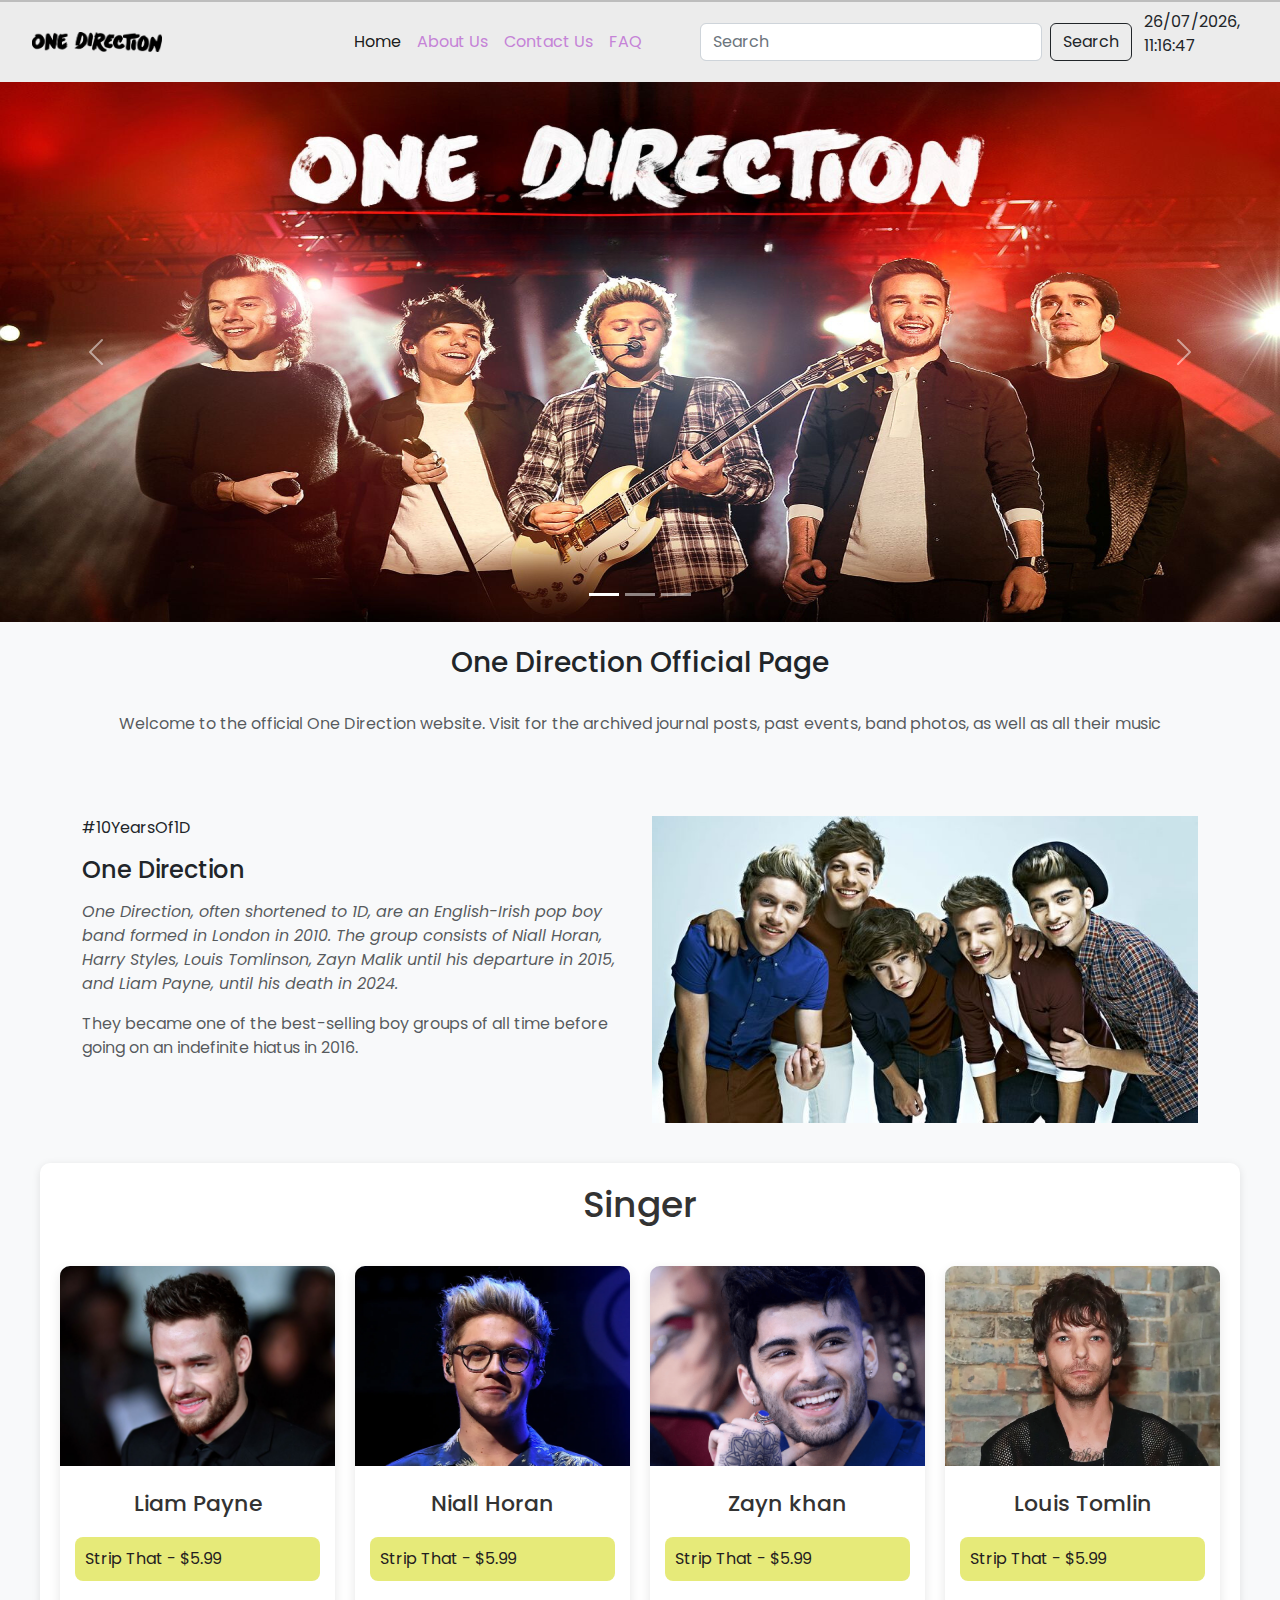
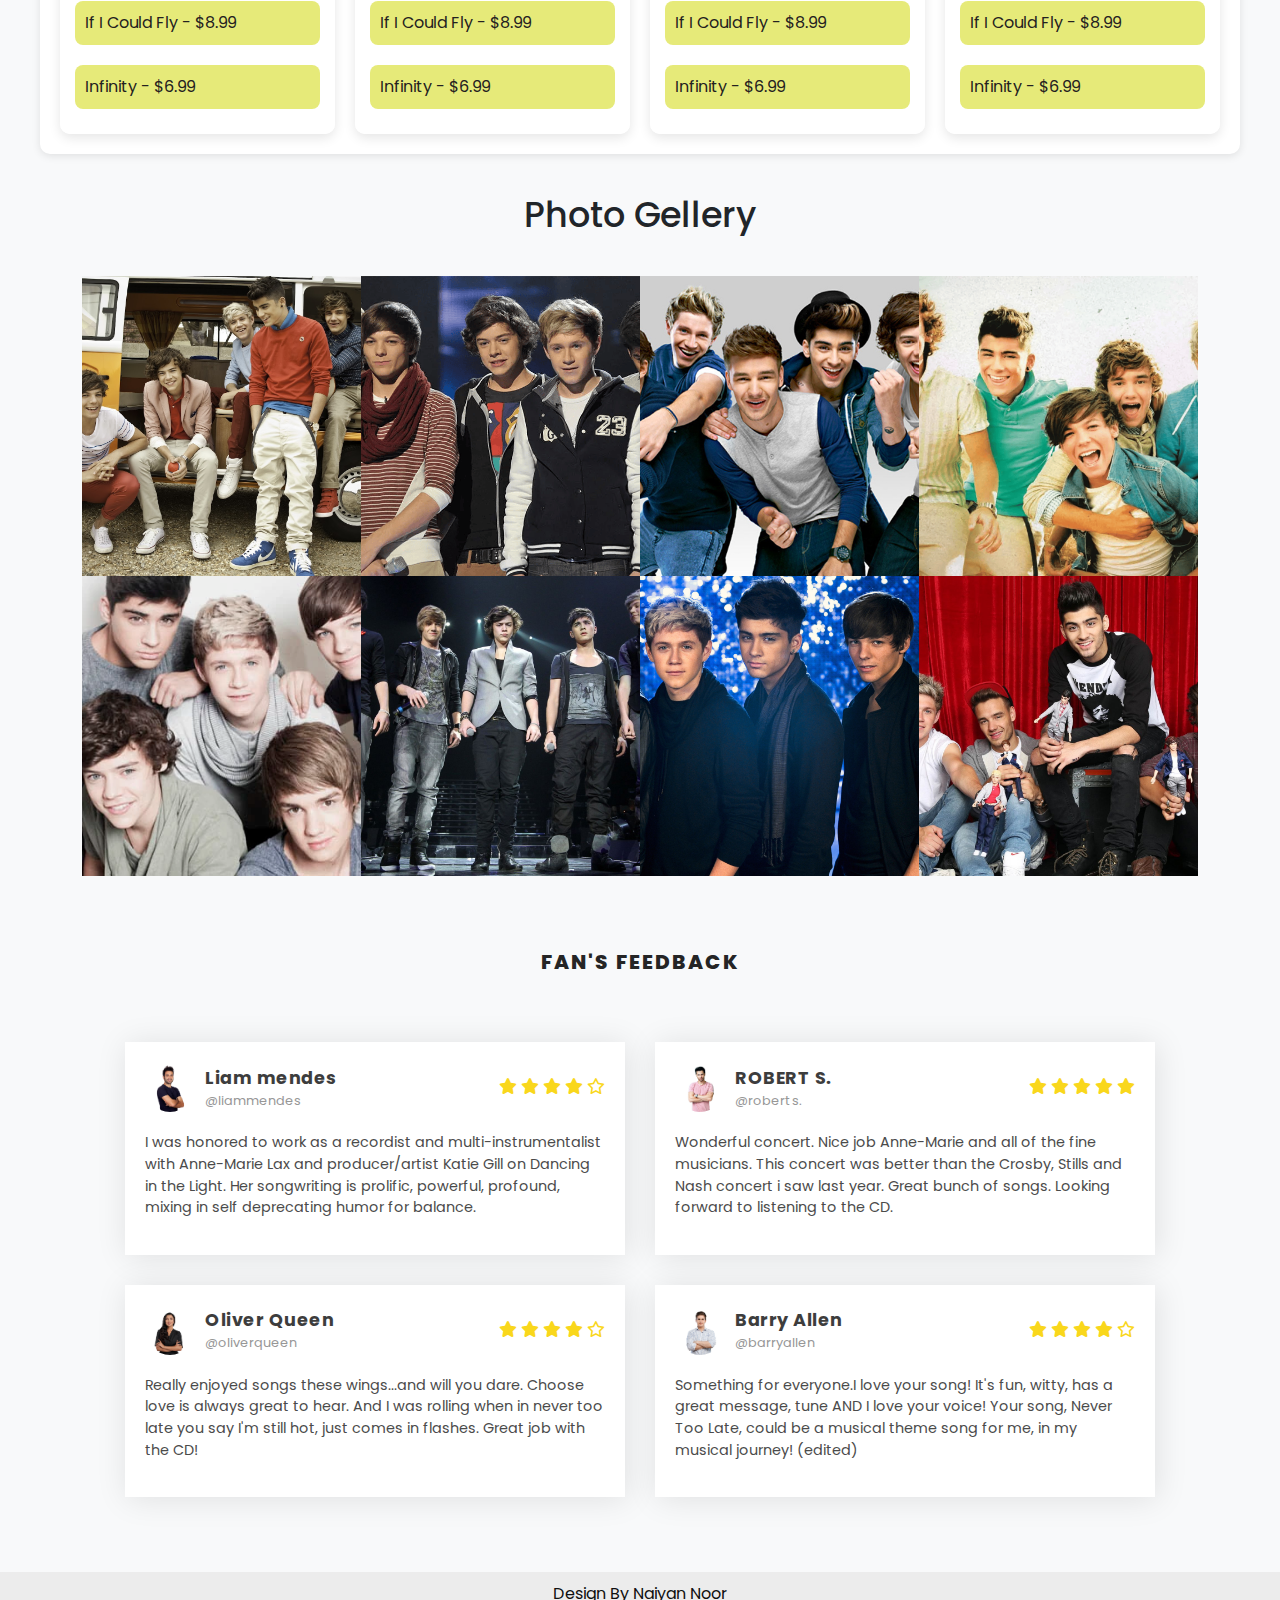
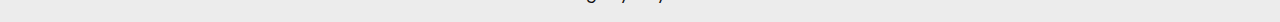
<file: index.html>
<!doctype html>
<html lang="en">
  <head>
    <meta charset="utf-8">
    <meta name="viewport" content="width=device-width, initial-scale=1">
<title>Musical Band</title>

<!--External CSS link-->
  <link href="css/bootstrap.min.css" rel="stylesheet">
	<link href="css/animate.min.css" rel="stylesheet"/>
	<link rel="stylesheet" href="css/swiper.min.css"/>
  <link rel="stylesheet" href="css/bootstrap.min.css">
	<link href="css/responsive.css" rel="stylesheet" />
	<link rel="shortcut icon" href="img/favicon.svg" />
  <link rel="stylesheet" href="css/style.css">

<!--FONT AWESOME-->
  <link rel="stylesheet" href="fontawesome/css/all.min.css">
<!--GOOGLE FONTS-->
<link rel="preconnect" href="https://fonts.gstatic.com">
	<link href="https://fonts.googleapis.com/css?family=Poppins:300,400,500,600,700" rel="stylesheet"/>
 
<!-- favicon-->
<link rel="shortcut icon" href="./favicon.svg" type="image/svg+xml">

  </head>

  
<!--Clock Digital-->
  <body onload="showTime()">


    <!--Navber Start-->



    <nav class="navbar navbar-expand-lg -bs-secondary-bg">
      
      <div class="container-fluid">
        <img style="margin-left: 20px;" height="20px" width="130px" src="img/logo.png" alt="">
        <button class="navbar-toggler" type="button" data-bs-toggle="collapse" data-bs-target="#navbarSupportedContent" aria-controls="navbarSupportedContent" aria-expanded="false" aria-label="Toggle navigation">
          <span class="navbar-toggler-icon"></span>
        </button>
        <div class="collapse navbar-collapse" id="navbarSupportedContent">
          <ul class="navbar-nav ms-auto mb-2 mb-lg-0">
            <li class="nav-item">
              <a class="nav-link active" aria-current="page" href="index.html" target="_blank">Home</a>
            </li>
            <li class="nav-item">
              <a class="nav-link" href="about-us.html" target="_blank">About Us</a>
            </li>
            <li class="nav-item">
              <a class="nav-link" href="contact-us.html" target="_blank">Contact Us</a>
            </li>
            <li class="nav-item">
              <a class="nav-link" href="faq.html" target="_blank">FAQ</a>
            </li>
          </ul>
          <form class="d-flex" role="search">
            <input class="form-control me-2" type="search" placeholder="Search" aria-label="Search">
            <button class="btn btn-outline-dark" type="submit">Search</button>
          </form>
        </div>
      </div>
      <p id="displayTime"></p>
    </nav>

  
<!--Navber End-->



<!--Carousel-->

<div id="carouselExampleIndicators" class="carousel slide" data-bs-ride="carousel">
  <div class="carousel-indicators">
    <button type="button" data-bs-target="#carouselExampleIndicators" data-bs-slide-to="0" class="active" aria-current="true" aria-label="Slide 1"></button>
    <button type="button" data-bs-target="#carouselExampleIndicators" data-bs-slide-to="1" aria-label="Slide 2"></button>
    <button type="button" data-bs-target="#carouselExampleIndicators" data-bs-slide-to="2" aria-label="Slide 3"></button>
  </div>
  <div class="carousel-inner banner">
    <div class="carousel-item active">
      <img src="img/1.png" class="d-block w-100" alt="...">
    </div>
    <div class="carousel-item">
      <img src="img/2.png" class="d-block w-100" alt="...">
    </div>
    <div class="carousel-item">
      <img src="img/3.png" class="d-block w-100" alt="...">
    </div>
  </div>
  <button class="carousel-control-prev" type="button" data-bs-target="#carouselExampleIndicators" data-bs-slide="prev">
    <span class="carousel-control-prev-icon" aria-hidden="true"></span>
    <span class="visually-hidden">Previous</span>
  </button>
  <button class="carousel-control-next" type="button" data-bs-target="#carouselExampleIndicators" data-bs-slide="next">
    <span class="carousel-control-next-icon" aria-hidden="true"></span>
    <span class="visually-hidden">Next</span>
  </button>
</div>

<!--Carousel End-->



<!--Band Details Start-->

    <section class="section_all bg-light" id="about">
      <div class="container">
          <div class="row">
              <div class="col-lg-12">
                  <div class="section_title_all text-center">
                    <br>
                    <h3 class="musicmenu-title">One Direction Official Page</h3>
                    <br>
                      <p class="section_subtitle mx-auto text-muted">
                        Welcome to the official One Direction website. Visit for the archived journal posts, past events, band photos, as well as all their music</p>
                      <div class="">
                          <i class=""></i>
                      </div>
                  </div>
              </div>
          </div>

          <div class="row vertical_content_manage mt-5">
              <div class="col-lg-6">
                  <div class="about_header_main mt-3">
                      <div class="about_icon_box">
                          <p class="text_custom font-weight-bold">#10YearsOf1D</p>
                      </div>
                      <h4 class="about_heading text-capitalize font-weight-bold mt-1">One Direction</h4>
                      <p class="text-muted mt-3"><i>One Direction, often shortened to 1D, are an English-Irish pop boy band formed in London in 2010. The group consists of Niall Horan, Harry Styles, Louis Tomlinson, Zayn Malik until his departure in 2015, and Liam Payne, until his death in 2024.</i> </p>
                      <p class="text-muted mt-3"> They became one of the best-selling boy groups of all time before going on an indefinite hiatus in 2016.</p>
                  </div>
              </div>
              <div class="col-lg-6">
                  <div class="img_about mt-3">
                      <img src="img/Band Details.jpg" alt="" class="img-fluid mx-auto d-block">
                  </div>
                  
              </div>
          </div> 
        </div>
      </div>
  </section>

<!--Band Details End-->


  <!--SInger Section-->
  <div class="menu-container">
    <h1 class="menu-title">Singer</h1>

  <div class="food-menu">
      <div class="food-item">
          <img src="img/M1.jpg" alt="Barbecue Chicken">
          <div class="food-info">
              <ul class="menu-list">
                <h3>Liam Payne</h3>
              <li class="menu-item">Strip That - $5.99</li>
              <li class="menu-item">If I Could Fly - $8.99</li>
              <li class="menu-item">Infinity - $6.99</li>
          </ul>
          </div>
      </div>

      <div class="food-item">
          <img src="img/M2.png" alt="Beef Curry">
          <div class="food-info">
              <ul class="menu-list">
                <h3>Niall Horan</h3>
                <li class="menu-item">Strip That - $5.99</li>
                <li class="menu-item">If I Could Fly - $8.99</li>
                <li class="menu-item">Infinity - $6.99</li>
              </ul>

          </div>
      </div>

      <div class="food-item">
          <img src="img/M3.png" alt="Pizza">
          <div class="food-info">
              <ul class="menu-list">
                <h3>Zayn khan</h3>
                <li class="menu-item">Strip That - $5.99</li>
                <li class="menu-item">If I Could Fly - $8.99</li>
                <li class="menu-item">Infinity - $6.99</li>
              </ul>

          </div>
      </div>

      <div class="food-item">
          <img src="img/M4.png" alt="Ice Cream">
          <div class="food-info">
              <ul class="menu-list">
                <h3>Louis Tomlin</h3>
                <li class="menu-item">Strip That - $5.99</li>
                <li class="menu-item">If I Could Fly - $8.99</li>
                <li class="menu-item">Infinity - $6.99</li>
          </div>
      </div>
  </div>
</div>


<!-- gellery section -->
<section class="gellary-section">
  <div class="container">
	<div class="row">
	<h1 class="gellery-title">Photo Gellery</h1>
		<div class="col-12">
		<div class="gellery-box">
		<div class="image image1"></div>
		<div class="image image2"></div>
		<div class="image image3"></div>
		<div class="image image4"></div>
		
		</div>
		<div class="gellery-box">
		<div class="image image5"></div>
		<div class="image image6"></div>
		<div class="image image7"></div>
		<div class="image image8"></div>
		
		</div>
		
		</div>
	</div>
</div>
</section>

<!--Fan's Review Start-->

<section id="testimonials">
        <!--heading--->
        <div class="testimonial-heading">
            <span>Fan's Feedback</span>
        </div>
        <!--testimonials-box-container------>
        <div class="testimonial-box-container">
            <!--BOX-1-------------->
            <div class="testimonial-box">
                <!--top------------------------->
                <div class="box-top">
                    <!--profile----->
                    <div class="profile">
                        <!--img---->
                        <div class="profile-img">
                            <img src="img/Rev1.png" />
                        </div>
                        <!--name-and-username-->
                        <div class="name-user">
                            <strong>Liam mendes</strong>
                            <span>@liammendes</span>
                        </div>
                    </div>
                    <!--reviews------>
                    <div class="reviews">
                        <i class="fas fa-star"></i>
                        <i class="fas fa-star"></i>
                        <i class="fas fa-star"></i>
                        <i class="fas fa-star"></i>
                        <i class="far fa-star"></i><!--Empty star-->
                    </div>
                </div>
                <!--Comments---------------------------------------->
                <div class="client-comment">
                    <p>I was honored to work as a recordist and multi-instrumentalist with Anne-Marie Lax and producer/artist Katie Gill on Dancing in the Light. Her  songwriting is prolific, powerful, profound, mixing in self deprecating humor for balance.</p>
                </div>
            </div>
            <!--BOX-2-------------->
            <div class="testimonial-box">
                <!--top------------------------->
                <div class="box-top">
                    <!--profile----->
                    <div class="profile">
                        <!--img---->
                        <div class="profile-img">
                            <img src="img/Rev2.png" />
                        </div>
                        <!--name-and-username-->
                        <div class="name-user">
                            <strong>ROBERT S. </strong>
                            <span>@robert s.</span>
                        </div>
                    </div>
                    <!--reviews------>
                    <div class="reviews">
                        <i class="fas fa-star"></i>
                        <i class="fas fa-star"></i>
                        <i class="fas fa-star"></i>
                        <i class="fas fa-star"></i>
                        <i class="fas fa-star"></i><!--Empty star-->
                    </div>
                </div>
                <!--Comments---------------------------------------->
                <div class="client-comment">
                    <p>Wonderful concert. Nice job Anne-Marie and all of the fine musicians. This concert was better than the Crosby, Stills and Nash concert i saw last year. Great bunch of songs. Looking forward to listening to the CD.</p>
                </div>
            </div>
            <!--BOX-3-------------->
            <div class="testimonial-box">
                <!--top------------------------->
                <div class="box-top">
                    <!--profile----->
                    <div class="profile">
                        <!--img---->
                        <div class="profile-img">
                            <img src="img/Rev3.png" />
                        </div>
                        <!--name-and-username-->
                        <div class="name-user">
                          <strong>Oliver Queen</strong>
                            <span>@oliverqueen</span>
                        </div>
                    </div>
                    <!--reviews------>
                    <div class="reviews">
                        <i class="fas fa-star"></i>
                        <i class="fas fa-star"></i>
                        <i class="fas fa-star"></i>
                        <i class="fas fa-star"></i>
                        <i class="far fa-star"></i><!--Empty star-->
                    </div>
                </div>
                <!--Comments---------------------------------------->
                <div class="client-comment">
                    <p>Really enjoyed songs these wings...and will you dare.  Choose love is always great to hear. And I was rolling when in never too late you say I'm still hot, just comes in flashes. Great job with the CD!</p>
                </div>
            </div>
            <!--BOX-4-------------->
            <div class="testimonial-box">
                <!--top------------------------->
                <div class="box-top">
                    <!--profile----->
                    <div class="profile">
                        <!--img---->
                        <div class="profile-img">
                            <img src="img/Rev4.png" />
                        </div>
                        <!--name-and-username-->
                        <div class="name-user">
                            <strong>Barry Allen</strong>
                            <span>@barryallen</span>
                        </div>
                    </div>
                    <!--reviews------>
                    <div class="reviews">
                        <i class="fas fa-star"></i>
                        <i class="fas fa-star"></i>
                        <i class="fas fa-star"></i>
                        <i class="fas fa-star"></i>
                        <i class="far fa-star"></i><!--Empty star-->
                    </div>
                </div>
                <!--Comments---------------------------------------->
                <div class="client-comment">
                    <p> Something for everyone.I love your song! It's fun, witty, has a great message, tune AND I love your voice! Your song, Never Too Late, could be a musical theme song for me, in my musical journey! (edited)</p>
                </div>
            </div>
        </div>
      </section>

      <!--Fan's Review End-->

<footer class="footer-section">
    <div class="container">
	<div class="row">
	<div class="col-md-12">
		<p>Design By Naiyan Noor</p>
	<div>
	</div>
	</div>
</footer>
 
    <script src="js/jquery.min.js"></script>
    <script src="js/bootstrap.bundle.min.js"></script>
	<script src="js/wow.min.js"></script>
	<script src="js/swiper.min.js"></script>
	<script src="js/script.js"></script>

<script>
new WOW().init();
</script>





  </body>
</html>
</file>
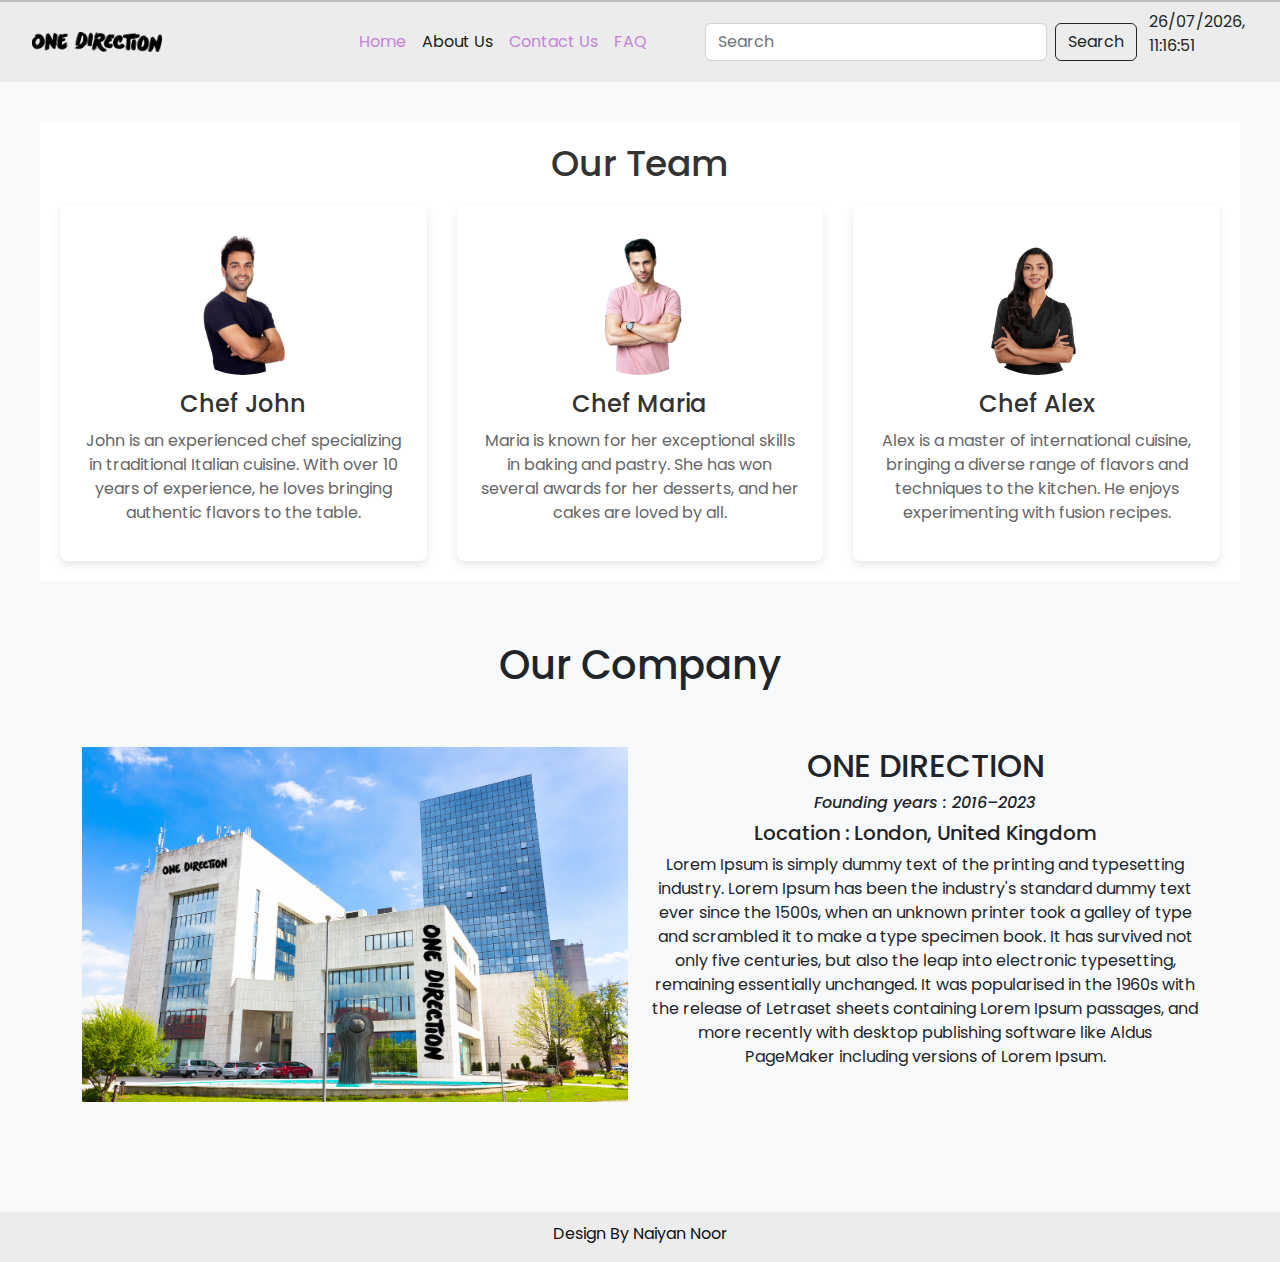
<file: about-us.html>
<!doctype html>
<html lang="en">
  <head>
    <meta charset="utf-8">
    <meta name="viewport" content="width=device-width, initial-scale=1">
<title>Musical Band</title>

<!--External CSS link-->
  <link href="css/bootstrap.min.css" rel="stylesheet">
	<link href="css/animate.min.css" rel="stylesheet"/>
	<link rel="stylesheet" href="css/swiper.min.css"/>
  <link rel="stylesheet" href="css/bootstrap.min.css">
	<link href="css/responsive.css" rel="stylesheet" />
	<link rel="shortcut icon" href="img/favicon.svg" />
  <link rel="stylesheet" href="css/style.css">

<!--FONT AWESOME-->
  <link rel="stylesheet" href="fontawesome/css/all.min.css">
<!--GOOGLE FONTS-->
<link rel="preconnect" href="https://fonts.gstatic.com">
	<link href="https://fonts.googleapis.com/css?family=Poppins:300,400,500,600,700" rel="stylesheet"/>
 
<!-- favicon-->
<link rel="shortcut icon" href="./favicon.svg" type="image/svg+xml">

  </head>

  <!--Clock Digital-->
  <body onload="showTime()">


    <!--Navber Start-->
    <nav class="navbar navbar-expand-lg">
      <div class="container-fluid">
        <img style="margin-left: 20px;" height="20px" width="130px" src="img/logo.png" alt="">
        <button class="navbar-toggler" type="button" data-bs-toggle="collapse" data-bs-target="#navbarSupportedContent" aria-controls="navbarSupportedContent" aria-expanded="false" aria-label="Toggle navigation">
          <span class="navbar-toggler-icon"></span>
        </button>
        <div class="collapse navbar-collapse" id="navbarSupportedContent">
          <ul class="navbar-nav ms-auto mb-2 mb-lg-0">
            <li class="nav-item">
              <a class="nav-link" href="index.html" target="_blank">Home</a>
            </li>
            <li class="nav-item">
              <a class="nav-link active" aria-current="page" href="about-us.html" target="_blank">About Us</a>
            </li>
            <li class="nav-item">
              <a class="nav-link" href="contact-us.html" target="_blank">Contact Us</a>
            </li>
            <li class="nav-item">
              <a class="nav-link" href="faq.html" target="_blank">FAQ</a>
            </li>
          </ul>
          <form class="d-flex" role="search">
            <input class="form-control me-2" type="search" placeholder="Search" aria-label="Search">
            <button class="btn btn-outline-dark" type="submit">Search</button>
          </form>
        </div>
      </div>
            <p id="displayTime"></p>
    </nav>
  
<!--Navber End-->
    


<!-- Team section -->
     <section class="food-staff-section">
      <h1>Our Team</h1>

      <div class="food-staff-container">
          <!-- Staff Member 1 -->
          <div class="food-staff-profile">
              <img src="img/Rev1.png" alt="Chef 1">
              <h3>Chef John</h3>
              <p>John is an experienced chef specializing in traditional Italian cuisine. With over 10 years of experience, he loves bringing authentic flavors to the table.</p>
          </div>

          <!-- Staff Member 2 -->
          <div class="food-staff-profile">
              <img src="img/Rev2.png" alt="Chef 2">
              <h3>Chef Maria</h3>
              <p>Maria is known for her exceptional skills in baking and pastry. She has won several awards for her desserts, and her cakes are loved by all.</p>
          </div>

          <!-- Staff Member 3 -->
          <div class="food-staff-profile">
              <img src="img/Rev3.png" alt="Chef 3">
              <h3>Chef Alex</h3>
              <p>Alex is a master of international cuisine, bringing a diverse range of flavors and techniques to the kitchen. He enjoys experimenting with fusion recipes.</p>
          </div>
      </div>
  </section>



<!--Our Company-->

<section class="company">
  <h1 class="company">Our Company</h1>
   <div class="container">
      <div class="row">
	  <div class="col-md-6">
	     <div class="com-image">
		    <img src="img/com.png" class="img-fluid">
	     </div>
      </div>
	  <div class="col-md-6">
	     <div class="com-info">
		    <h2>ONE DIRECTION</h2>
		    <h6><i>Founding years : 2016–2023</i></h6>
		    <h5>Location : London, United Kingdom</h5>
			<p>Lorem Ipsum is simply dummy text of the printing and typesetting industry. Lorem Ipsum has been the industry's standard dummy text ever since the 1500s, when an unknown printer took a galley of type and scrambled it to make a type specimen book. It has survived not only five centuries, but also the leap into electronic typesetting, remaining essentially unchanged. It was popularised in the 1960s with the release of Letraset sheets containing Lorem Ipsum passages, and more recently with desktop publishing software like Aldus PageMaker including versions of Lorem Ipsum.</p>
	     </div>
      </div>
      </div>
	  
   </div>
</section>


<footer class="footer-section">
  <div class="container">
<div class="row">
<div class="col-md-12">
  <p>Design By Naiyan Noor</p>
<div>
</div>
</div>
</footer>


 
  <script src="js/jquery.min.js"></script>
  <script src="js/bootstrap.bundle.min.js"></script>
	<script src="js/wow.min.js"></script>
	<script src="js/swiper.min.js"></script>
	<script src="js/script.js"></script>

<script>
new WOW().init();
</script>





  </body>
</html>
</file>
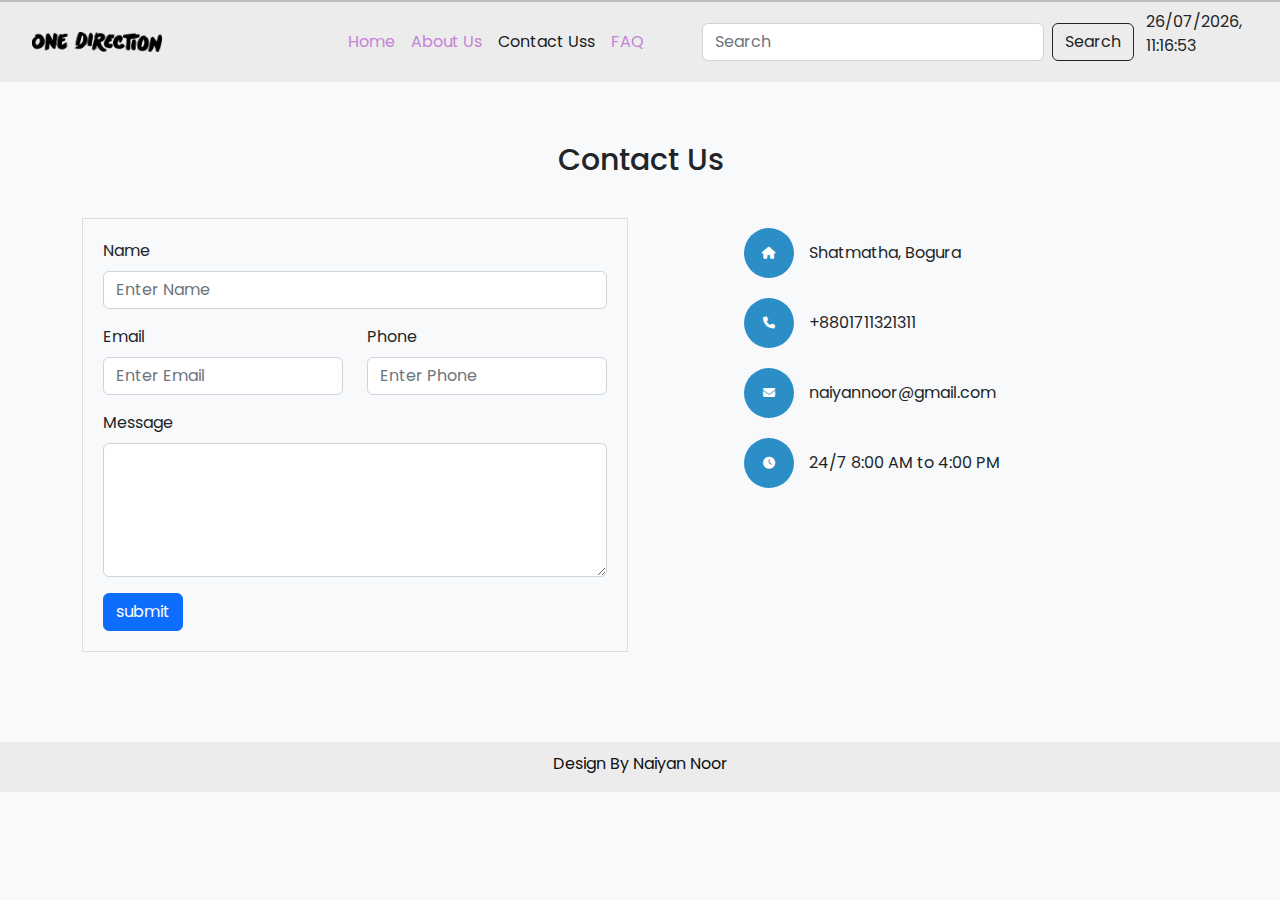
<file: contact-us.html>
<!doctype html>
<html lang="en">
  <head>
    <meta charset="utf-8">
    <meta name="viewport" content="width=device-width, initial-scale=1">
<title>Musical Band</title>

<!--External CSS link-->
  <link href="css/bootstrap.min.css" rel="stylesheet">
	<link href="css/animate.min.css" rel="stylesheet"/>
	<link rel="stylesheet" href="css/swiper.min.css"/>
  <link rel="stylesheet" href="css/bootstrap.min.css">
	<link href="css/responsive.css" rel="stylesheet" />
	<link rel="shortcut icon" href="img/favicon.svg" />
  <link rel="stylesheet" href="css/style.css">

<!--FONT AWESOME-->
  <link rel="stylesheet" href="fontawesome/css/all.min.css">
<!--GOOGLE FONTS-->
<link rel="preconnect" href="https://fonts.gstatic.com">
	<link href="https://fonts.googleapis.com/css?family=Poppins:300,400,500,600,700" rel="stylesheet"/>
 
<!-- favicon-->
<link rel="shortcut icon" href="./favicon.svg" type="image/svg+xml">

  </head>


 <!--Clock Digital-->
  <body onload="showTime()">



    <!--Navber Start-->
    <nav class="navbar navbar-expand-lg">
      <div class="container-fluid">
        <img style="margin-left: 20px;" height="20px" width="130px" src="img/logo.png" alt="">
        <button class="navbar-toggler" type="button" data-bs-toggle="collapse" data-bs-target="#navbarSupportedContent" aria-controls="navbarSupportedContent" aria-expanded="false" aria-label="Toggle navigation">
          <span class="navbar-toggler-icon"></span>
        </button>
        <div class="collapse navbar-collapse" id="navbarSupportedContent">
          <ul class="navbar-nav ms-auto mb-2 mb-lg-0">
            <li class="nav-item">
              <a class="nav-link" href="index.html" target="_blank">Home</a>
            </li>
            <li class="nav-item">
              <a class="nav-link" href="about-us.html" target="_blank">About Us</a>
            </li>
            <li class="nav-item">
              <a class="nav-link active" aria-current="page" href="contact-us.html" target="_blank">Contact Uss</a>
            </li> 
            <li class="nav-item">
              <a class="nav-link" href="faq.html" target="_blank">FAQ</a>
            </li>
          </ul>
          <form class="d-flex" role="search">
            <input class="form-control me-2" type="search" placeholder="Search" aria-label="Search">
            <button class="btn btn-outline-dark" type="submit">Search</button>
          </form>
        </div>
      </div>
      <p id="displayTime"></p>
    </nav>
  
<!--Navber End-->
    


<section class="contact-section">
<div class="container">
      <div class="row contact">
          <h2>Contact Us</h2>
      </div>
    <div class="row">
	<div class="col-md-6">
		<div class="contact-form">
		<form>
			<div class="row">
			<div class="mb-3 col-md-12">
			<label for="exampleFormControlInput1" class="form-label">Name</label>
			<input type="text" class="form-control" id="exampleFormControlInput1" placeholder="Enter Name">
			</div>
			
			<div class="mb-3 col-md-6">
			<label for="exampleFormControlInput1" class="form-label">Email</label>
			<input type="email" class="form-control" id="exampleFormControlInput1" placeholder="Enter Email">
			</div>
			
			<div class="mb-3 col-md-6">
			<label for="exampleFormControlInput1" class="form-label">Phone</label>
			<input type="email" class="form-control" id="exampleFormControlInput1" placeholder="Enter Phone">
			</div>
			
				<div class="mb-3 col-md-12">
				<label for="exampleFormControlTextarea1" class="form-label">Message</label>
				<textarea class="form-control" id="exampleFormControlTextarea1" rows="5"></textarea>
				</div>
				
				<div class="col-md-3">
					<button type="submit" class="btn btn-primary" data-bs-toggle="modal" data-bs-target="#exampleModal">submit</button>
				</div>
			</div>	


		</form>
		</div>
		</div>
		<div class="col-md-6">
      
      <div class="contact-info">
				<ul>

      <li><div class="circle"><i class="fas fa-home"></i></div> Shatmatha, Bogura</li>
				<li><div class="circle"><i class="fas fa-phone"></i></div> +8801711321311</li>
				<li><div class="circle"><i class="fas fa-envelope"></i></div> naiyannoor@gmail.com</li>
				<li><div class="circle"><i class="fas fa-clock"></i></div> 24/7 8:00 AM to 4:00 PM</li>
				</ul>
		</div>
  </div>
</div>
</section>


<div class="modal fade" id="exampleModal" tabindex="-1" aria-labelledby="exampleModalLabel" aria-hidden="true">
  <div class="modal-dialog">
    <div class="modal-content">
      <div class="modal-header">
        <h5 class="modal-title" id="exampleModalLabel">Confirmation</h5>
        <button type="button" class="btn-close" data-bs-dismiss="modal" aria-label="Close"></button>
      </div>
      <div class="modal-body">
        ...
      </div>
      <div class="modal-footer">
         <button type="submit" class="btn btn-primary" onclick="myFunction()">Submit</button>
        <button type="button" class="btn btn-primary">Save changes</button>
      </div>
    </div>
  </div>
</div>

<footer class="footer-section">
  <div class="container">
<div class="row">
<div class="col-md-12">
  <p>Design By Naiyan Noor</p>
<div>
</div>
</div>
</footer>


    <script src="js/jquery.min.js"></script>
    <script src="js/bootstrap.bundle.min.js"></script>
	<script src="js/wow.min.js"></script>
	<script src="js/swiper.min.js"></script>
	<script src="js/script.js"></script>

  <script>
    function myFunction(){
        confirm("You Have Submitted SuccessFully")
    }
</script>





  </body>
</html>
</file>
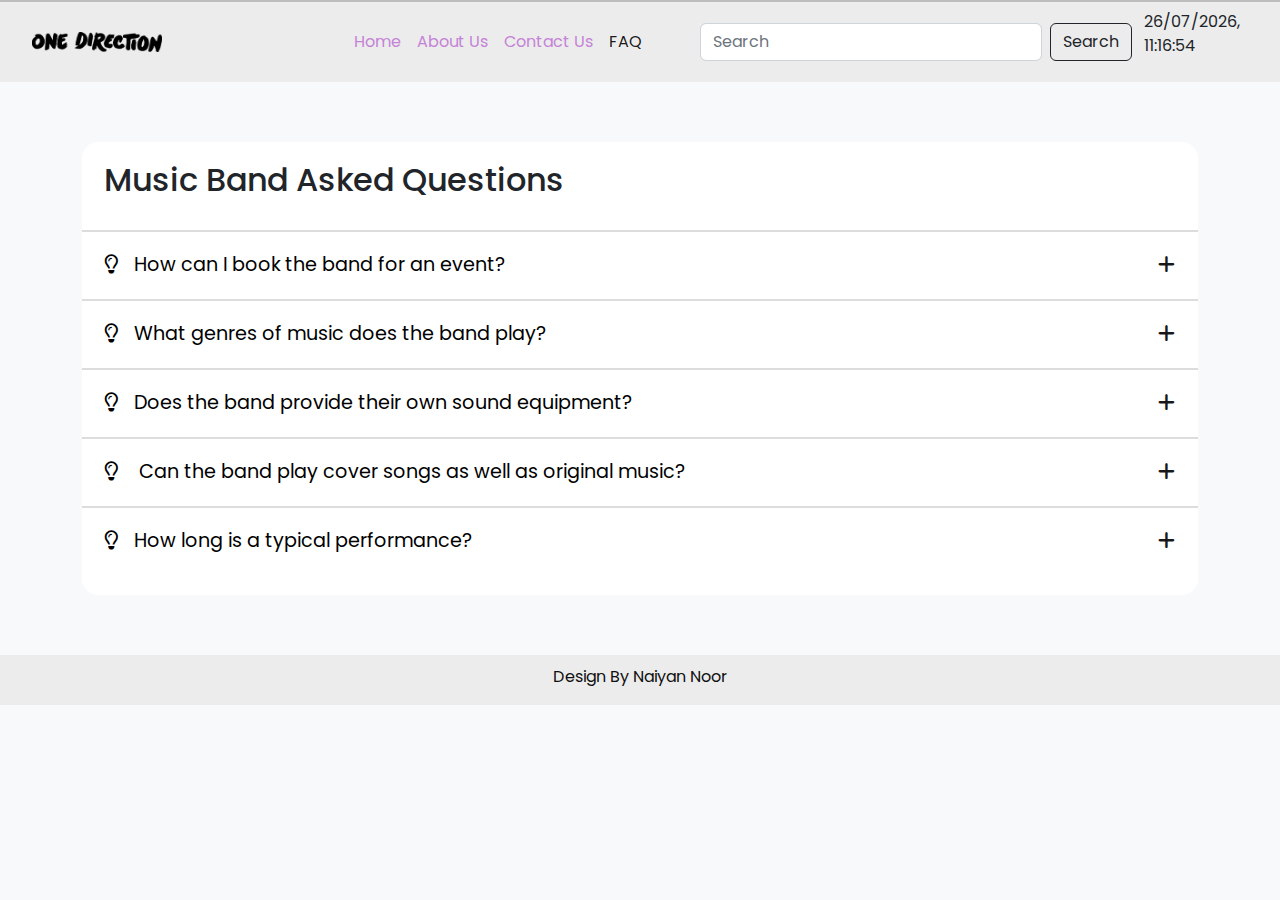
<file: faq.html>
<!doctype html>
<html lang="en">
  <head>
    <meta charset="utf-8">
    <meta name="viewport" content="width=device-width, initial-scale=1">
<title>Musical Band</title>

<!--External CSS link-->
  <link href="css/bootstrap.min.css" rel="stylesheet">
	<link href="css/animate.min.css" rel="stylesheet"/>
	<link rel="stylesheet" href="css/swiper.min.css"/>
  <link rel="stylesheet" href="css/bootstrap.min.css">
	<link href="css/responsive.css" rel="stylesheet" />
	<link rel="shortcut icon" href="img/favicon.svg" />
  <link rel="stylesheet" href="css/style.css">

<!--FONT AWESOME-->
  <link rel="stylesheet" href="fontawesome/css/all.min.css">
<!--GOOGLE FONTS-->
<link rel="preconnect" href="https://fonts.gstatic.com">
	<link href="https://fonts.googleapis.com/css?family=Poppins:300,400,500,600,700" rel="stylesheet"/>
 
<!-- favicon-->
<link rel="shortcut icon" href="./favicon.svg" type="image/svg+xml">

  </head>


  <!--Clock Digital-->
  <body onload="showTime()">



    <!--Navber Start-->
    <nav class="navbar navbar-expand-lg">
      <div class="container-fluid">
        <img style="margin-left: 20px;" height="20px" width="130px" src="img/logo.png" alt="">
        <button class="navbar-toggler" type="button" data-bs-toggle="collapse" data-bs-target="#navbarSupportedContent" aria-controls="navbarSupportedContent" aria-expanded="false" aria-label="Toggle navigation">
          <span class="navbar-toggler-icon"></span>
        </button>
        <div class="collapse navbar-collapse" id="navbarSupportedContent">
          <ul class="navbar-nav ms-auto mb-2 mb-lg-0">
            <li class="nav-item">
              <a class="nav-link" href="index.html" target="_blank">Home</a>
            </li>
            <li class="nav-item">
              <a class="nav-link" href="about-us.html" target="_blank">About Us</a>
            </li>
            <li class="nav-item">
              <a class="nav-link" href="contact-us.html" target="_blank">Contact Us</a>
            </li>
            <li class="nav-item">
              <a class="nav-link active" aria-current="page" href="faq.html" target="_blank">FAQ</a>
            </li> 
          </ul>
          <form class="d-flex" role="search">
            <input class="form-control me-2" type="search" placeholder="Search" aria-label="Search">
            <button class="btn btn-outline-dark" type="submit">Search</button>
          </form>
        </div>
      </div>
      <p id="displayTime"></p>
    </nav>
  
<!--Navber End-->
    


<section class="faq-section">
  <div class="container">
     <div class="row">
	    <div class="col-md-12">
		
		   <div class="accordion">
                 <h2 class="accordion__heading">Music Band Asked Questions</h2>

			  <div class="accordion__item">
				<button class="accordion__btn">

				  <span class="accordion__caption"><i class="far fa-lightbulb"></i>How can I book the band for an event?</span>
				  <span class="accordion__icon"><i class="fa fa-plus"></i></span>
				</button>

				<div class="accordion__content">
				  <p>To book the band, please fill out the contact form on our website or email us directly at onedirection@music.com. Include details such as the event date, location, type of event, and any specific requirements. We will get back to you as soon as possible to discuss availability and rates.

          </p>
				</div>
			  </div>

  <div class="accordion__item">
    <button class="accordion__btn">

      <span class="accordion__caption"><i class="far fa-lightbulb"></i>What genres of music does the band play?</span>
      <span class="accordion__icon"><i class="fa fa-plus"></i></span>
    </button>

    <div class="accordion__content">
      <p>Our band performs a variety of genres, including rock, pop, blues, jazz, and country. We customize our setlist based on the type of event and audience preferences, ensuring an enjoyable experience for everyone.</p>
    </div>
  </div>

  <div class="accordion__item">
    <button class="accordion__btn">

      <span class="accordion__caption"><i class="far fa-lightbulb"></i>Does the band provide their own sound equipment?</span>
      <span class="accordion__icon"><i class="fa fa-plus"></i></span>
    </button>

    <div class="accordion__content">
      <p>Yes, we bring our own professional-grade sound equipment, including speakers, microphones, and instruments. If the venue has specific requirements or equipment, please let us know in advance so we can accommodate accordingly.
      </p>
    </div>
  </div>

  <div class="accordion__item">
    <button class="accordion__btn">

      <span class="accordion__caption"><i class="far fa-lightbulb"></i> Can the band play cover songs as well as original music?</span>
      <span class="accordion__icon"><i class="fa fa-plus"></i></span>
    </button>

    <div class="accordion__content">
      <p> Absolutely! We have a versatile repertoire that includes both original songs and popular cover tunes. If you have specific requests for cover songs, please share them with us ahead of time, and we'll do our best to include them in our performance.</p>
    </div>
  </div>

  <div class="accordion__item">
    <button class="accordion__btn">

      <span class="accordion__caption"><i class="far fa-lightbulb"></i>How long is a typical performance?</span>
      <span class="accordion__icon"><i class="fa fa-plus"></i></span>
    </button>

    <div class="accordion__content">
      <p>Our standard performance is usually around two to three hours, with breaks in between. However, we can adjust the duration to fit your event schedule, whether it's a shorter set or an extended performance. Let us know your requirements, and we can customize the show accordingly.</p>
    </div>
  </div>
</div>

	    </div>
     </div>
  </div>
</section>


<footer class="footer-section">
     <div class="container">
	   <div class="row">
	      <div class="col-md-12">
		     <p>Design By Naiyan Noor</p>
	      <div>
	   </div>
	 </div>
</footer>
 
    <script src="js/jquery.min.js"></script>
    <script src="js/bootstrap.bundle.min.js"></script>
	<script src="js/wow.min.js"></script>
	<script src="js/swiper.min.js"></script>
		<script src="js/script.js"></script>
	
    <script>
      function myFunction(){
          confirm("You Have Submitted SuccessFully")
      }
  </script>



  </body>
</html>
</file>
<file: css/responsive.css>
*{
	margin:0px;
	padding:0px;
	box-sizing:border-box;
}

@media screen and (max-width: 1600px) {
  
  
  
}

@media screen and (max-width: 1200px) {
  

  
}

@media screen and (max-width: 1070px) {
 
 
}

@media screen and (max-width: 991px) {

}






@media screen and (max-width: 767px) {


}

@media screen and (max-width: 630px) {


}



@media screen and (max-width: 575px) {

}

@media screen and (max-width: 540px) {

}

@media screen and (max-width: 500px) {

}

@media screen and (max-width: 440px) {
	


}



@media screen and (max-width: 425px) {

}

@media screen and (max-width: 375px) {

}

@media screen and (max-width: 320px) {

	
}
</file>
<file: css/style.css>
*{
	margin:0px;
	padding:0px;
	box-sizing:border-box;
}
html{
     scroll-behavior: smooth;
 }
body{
		font-family: 'Poppins';
		position: relative;
		font-size:16px;
    background-color: #f8f9fa 

}
/*Start Clock*/
  #clock {
  font-size: 15px;
	border: 2px solid #ddd;
  padding: 5px 20px;
  font-size: 16px;
  margin-left: 10px;
	color: #ffffff;
        }

/*End Clock*/


/*Start Navbar */
  .navbar{
  background-color:rgb(236, 236, 236);
  margin-bottom: 0%;
  border-top: 2px solid rgba(142, 142, 142, .5);
  }
  
  .nav-item .nav-link{
  color: rgb(197, 131, 215);
  }
  
  .nav-item .nav-link:hover{
      background-color: rgba(37, 135, 239, 0.5);
      display: inline-block;
      width: auto;
      }
      
/* End navbar CSS */




/*One Direction Official Page*/
.bg-light {
  background-color: #f8f9fa !important;

}




/*End Member Profile */

/* General Styling for Menu Card */
.menu-container {
  max-width: 1200px;
  margin: 40px auto;
  padding: 20px;
  background-color: #fff;
  box-shadow: 0 2px 8px rgba(0, 0, 0, 0.1);
  border-radius: 10px;
}

.menu-title {
  text-align: center;
  font-size: 36px;
  margin-bottom: 40px;
  color: #333;
}

/* Food Menu Grid */
.food-menu {
  display: grid;
  grid-template-columns: repeat(4, 1fr); /* Four equal columns */
  gap: 20px;
  justify-items: center;
}

.food-item {
  position: relative;
  background-color: #fff;
  border-radius: 10px;
  box-shadow: 0 4px 12px rgba(0, 0, 0, 0.1);
  overflow: hidden;
  text-align: center;
  transition: transform 0.3s ease;
}

.food-item img {
  width: 100%;
  height: 200px;
  object-fit: cover;
}

.food-info {
  padding: 15px;
  background-color: #fff;
  text-align: center;
}

.food-info h3 {
  font-size: 22px;
  margin: 10px 0;
  color: #333;
}

.food-info p {
  font-size: 16px;
  color: #777;
}

/* Hover effect for food items */
.food-item:hover {
  transform: scale(1.05);
  box-shadow: 0 6px 20px rgba(0, 0, 0, 0.1);
}

.food-item:hover .food-info {
  background-color: #f1f1f1;
}

/* Media Queries for Responsiveness */
@media (max-width: 1024px) {
  .food-menu {
      grid-template-columns: repeat(2, 1fr); /* Two columns on medium screens */
  }

  .food-item img {
      height: 180px; /* Reduce image height for medium screens */
  }

  .food-info h3 {
      font-size: 20px;
  }

  .food-info p {
      font-size: 14px;
  }
}

@media (max-width: 768px) {
  .food-menu {
      grid-template-columns: 1fr; /* Stack food items vertically on small screens */
  }

  .food-item img {
      height: 150px; /* Further reduce image height on small screens */
  }

  .food-info h3 {
      font-size: 18px;
  }

  .food-info p {
      font-size: 14px;
  }
}

/*-----*/
/* Unordered list styling */
.menu-list {
  list-style-type: none;
  padding: 0;
  margin: 0;
}

/* Menu item styling */
.menu-item {
  background-color: #e6ea79;
  padding: 10px;
  margin: 10px 0;
  border-radius: 8px;
  font-size: 16px;
  color: #232020;
  display: flex;
  justify-content: space-between;
  align-items: center;
  transition: background-color 0.3s ease;
}

/* Hover effect for menu items */
.menu-item:hover {
  background-color: #a39999;
}

/* Responsive design */
@media (max-width: 600px) {
  .card {
      width: 250px;
      padding: 15px;
  }
  .card-title {
      font-size: 20px;
  }
  .menu-item {
      font-size: 14px;
  }
}





/* gellery Section Start */

.gellary-section {
  padding-top: 0px;
  padding-bottom: 1px;
}
.gellery-title {
  font-size: 35px;
  text-align: center;
  margin-bottom: 40px;
}

.gellery-box {
display:flex;

}
.image {
width:300px;
height:300px;
background:grey;
background-size:cover;
background-position:center;
transition:0.3s;
}
.image1 {
background-image:url('../img/Gallary1.jpg');
}
.image2 {
background-image:url('../img/Gallary2.png');
}
.image3 {
background-image:url('../img/Gallary\ 3.jpg');
}
.image4 {
background-image:url('../img/Gallary\ 4.png');
}
.image5 {
background-image:url('../img/Gallary\ 5.png');
}
.image6 {
background-image:url('../img/Gallary\ 6.jpg');
}
.image7 {
background-image:url('../img/Gallary\ 7.jpg');
}
.image8 {
background-image:url('../img/Gallary\ 8.jpg');
}
.image:hover {
transition:0.3s;
width:600px;
}

/* gellery Section End */


/*Start Review Section*/

#testimonials{
  display: flex;
  justify-content: center;
  align-items: center;
  flex-direction: column;
  width:100%;
padding-top:30px;
}
.testimonial-heading{
  letter-spacing: 1px;
  margin: 30px 0px;
  padding: 10px 20px;
  display: flex;
  flex-direction: column;
  justify-content: center;
  align-items: center;
}

.testimonial-heading span {
  font-size: 20px;
  color: #252525;
  margin-bottom: 10px;
  letter-spacing: 2px;
  text-transform: uppercase;
  font-weight: 800;
}
.testimonial-box-container{
  display: flex;
  justify-content: center;
  align-items: center;
  flex-wrap: wrap;
  width:100%;
}
.testimonial-box{
  width:500px;
  box-shadow: 2px 2px 30px rgba(0,0,0,0.1);
  background-color: #ffffff;
  padding: 20px;
  margin: 15px;
  cursor: pointer;
}
.profile-img{
  width:50px;
  height: 50px;
  border-radius: 50%;
  overflow: hidden;
  margin-right: 10px;
}
.profile-img img{
  width: 100%;
  height: 100%;
}
.profile{
  display: flex;
  align-items: center;
}
.name-user{
  display: flex;
  flex-direction: column;
}
.name-user strong{
  color: #3d3d3d;
  font-size: 1.1rem;
  letter-spacing: 0.5px;
}
.name-user span{
  color: #979797;
  font-size: 0.8rem;
}
.reviews{
  color: #f9d71c;
}
.box-top{
  display: flex;
  justify-content: space-between;
  align-items: center;
  margin-bottom: 20px;
}
.client-comment p{
  font-size: 0.9rem;
  color: #4b4b4b;
}
.testimonial-box:hover{
  transform: translateY(-10px);
  transition: all ease 0.3s;
}

/*End Review Section */



/* start Our Team*/

.food-staff-section {
  max-width: 1200px;
  margin: 40px auto;
  padding: 20px;
  background-color: #fff;
  text-align: center;
}

.food-staff-section h1 {
  font-size: 36px;
  margin-bottom: 20px;
  color: #333;
}

/* Staff Container */
.food-staff-container {
  display: grid;
  grid-template-columns: repeat(3, 1fr);
  gap: 30px;
}

.food-staff-profile {
  background-color: #fff;
  padding: 20px;
  border-radius: 8px;
  box-shadow: 0 4px 10px rgba(0, 0, 0, 0.1);
  transition: transform 0.3s ease, box-shadow 0.3s ease;
}

.food-staff-profile img {
  width: 150px;
  height: 150px;
  border-radius: 50%;
  object-fit: cover;
  margin-bottom: 15px;
}

.food-staff-profile h3 {
  font-size: 24px;
  margin-bottom: 10px;
  color: #333;
}

.food-staff-profile p {
  font-size: 16px;
  color: #666;
}

/* Hover Effect */
.food-staff-profile:hover {
  transform: translateY(-5px);
  box-shadow: 0 6px 15px rgba(0, 0, 0, 0.15);
}

/* Responsive Design for smaller screens */
@media (max-width: 1024px) {
  .food-staff-container {
      grid-template-columns: repeat(2, 1fr); /* 2 items per row on medium screens */
  }
}

@media (max-width: 768px) {
  .food-staff-container {
      grid-template-columns: 1fr; /* 1 item per row on smaller screens */
  }
}
/*Team Section End*/




/*Our Company */
.company{
  text-align: center;
  padding-top: 10px;
  padding-bottom: 50px;
}

/* code for phone layout */
@media (max-width:850px){
  .team-member {
    width:25%;
    margin-left: 4%;
    margin-right: 4%;
    margin-bottom: 40px;
    
  } 
}

@media (max-width:650px){
  .team-member {
    float: none;
    display: block;
    margin: 50px auto;
    width: 100%;
    text-align: center;
  }
  
  .team-member h3,
  .team-member span {
    margin: 15px auto;
  }
}
/*End Our Company */





/*Start Contact section*/
.contact-section {
    padding-top: 60px;
    padding-bottom: 30px;
}
.contact-form {
    border: 1px solid #ddd;
    padding: 20px;

}
.contact h2 {
    font-size: 30px;
    text-align: center;
	margin-bottom: 40px;
}

.contact-info {
  display: flex;
  padding-left:60px;
}

ul {
  margin-right: 50px;
  display: flex;
  flex-direction: column;
}

ul li {
  list-style: none;
  margin: 10px 0;
  font-size: 16px;
  display: flex;
  align-items: center;
}

.circle {
  width: 50px;
  height: 50px;
  background: #2c8ec7;
  border-radius: 50%;
  margin-right: 15px;
  line-height: 50px;
  text-align: center;
  color: #fff;
  font-size: 12px;
}
/*End Contact section*/



/* Star faq section*/

.faq-section {
  padding-top: 60px;
}
.accordion {
padding: 1.2rem 0;
border-radius: 1rem;
background: white;
/*   box-shadow: 0 0 5rem lightgrey; */
}

.accordion__heading {
margin-bottom: 30px;
padding: 0 1.4rem;
}

.accordion__btn {
display: flex;
justify-content: space-between;
align-items: center;
width: 100%;
padding: 1.2rem 1.4rem;
background: white;
border: none;
outline: none;

font-size: 1.2rem;
text-align: left;
cursor: pointer;
transition: 0.1s;
border-top:2px solid #ddd;
}
.accordion__btn:hover {

background: hsl(248, 53%, 97%);
}

.accordion__item--active .accordion__btn {
background: hsl(248, 53%, 97%);
}

.fa-lightbulb {
padding-right: 1rem;
}
.accordion__icon {
border-radius: 50%;
transform: rotate(0deg);
transition: 0.3s ease-in-out;
opacity: 0.9;
}
.accordion__item--active .accordion__icon {
transform: rotate(135deg);
}

.accordion__content {
font-weight: 300;
max-height: 0;
opacity: 0;
overflow: hidden;
transform: translateX(16px);
transition: max-height 0.5s ease, opacity 0.5s, transform 0.5s;
}
.accordion__content p {
padding: 1rem 1.8rem;
}

.accordion__item--active .accordion__content {
opacity: 1;
transform: translateX(0px);
max-height: 100vh;
}
/* End faq section*/



/* about section
.company{
padding-top: 1px;
    padding-bottom: 18px;
}
.com-image img{
	width:100%;
	height:auto;
}
.com-info h4{
	font-size:18px;
}*/



/* Footer section*/
.footer-section{
	background:rgb(236, 236, 236);
	height:50px;
	margin-top:60px;
}
.footer-section p{
	text-align:center;
	color:#101010;
	font-size:16px;
	padding-top:10px;
}
</file>
